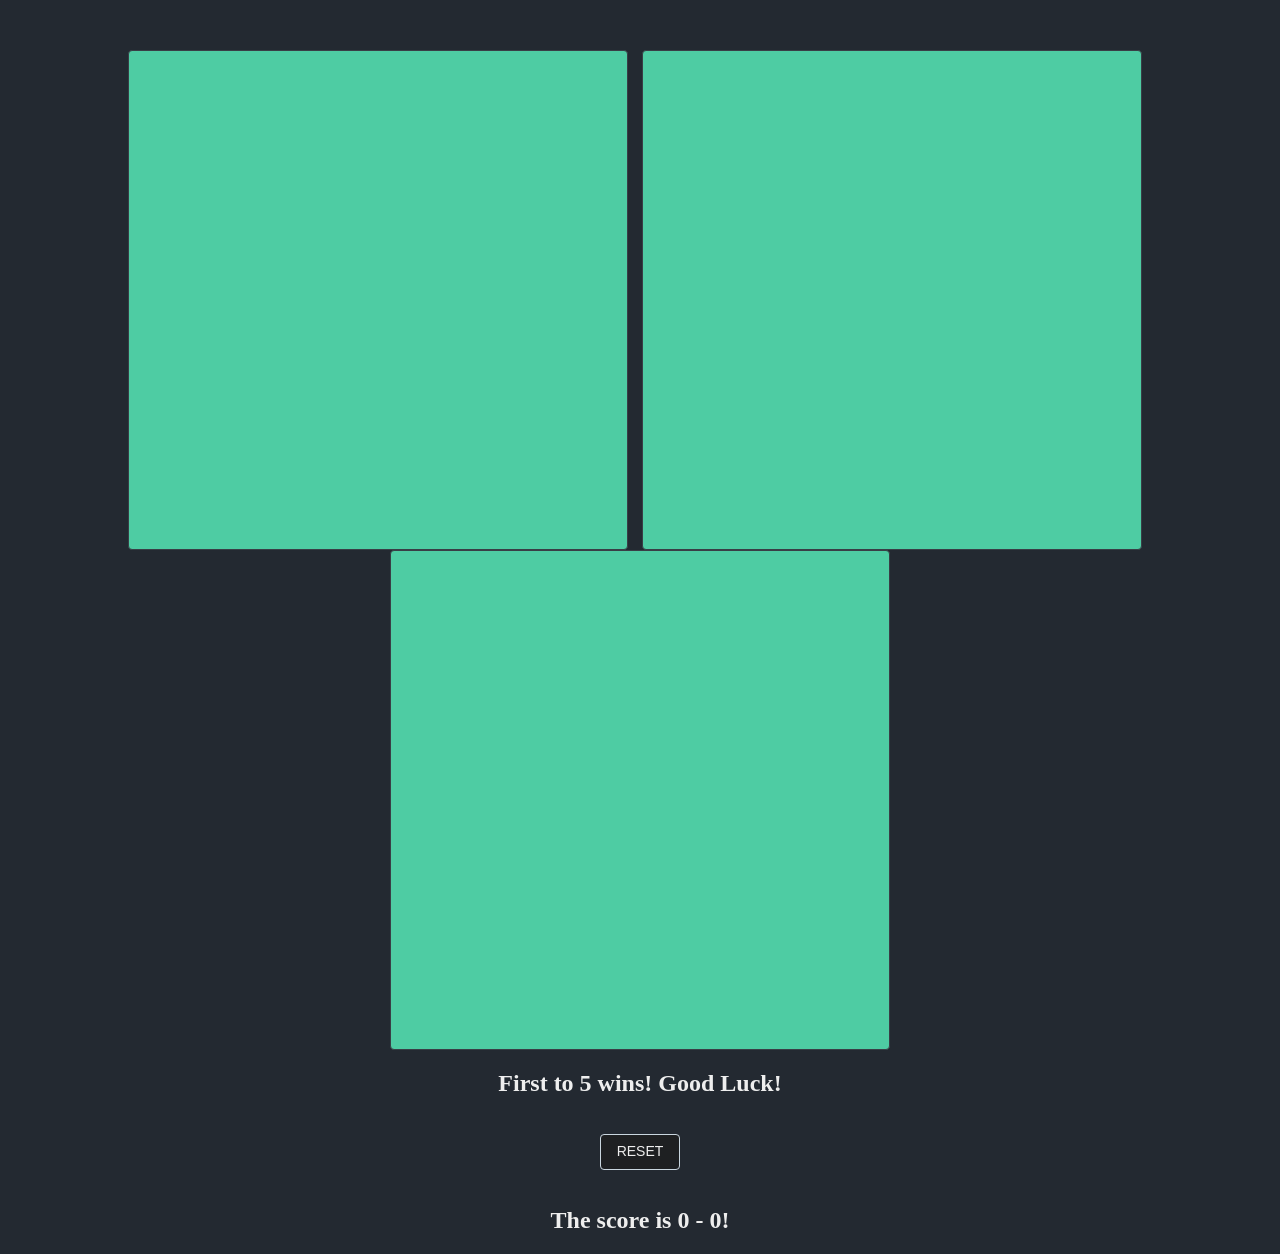
<file: index.html>
<!DOCTYPE html>
<html lang="en">

<head>
    <meta charset="UTF-8">
    <meta name="viewport" content="width=
    , initial-scale=1.0">
    <meta http-equiv="X-UA-Compatible" content="ie=edge">
    <title>Document</title>
    <link rel="stylesheet" href="style.css">
</head>

<body>
    <div id="container">
        <button id="ROCK" class="choice"></button>
        <button id="PAPER" class="choice"></button>
        <button id="SCISSORS" class="choice"></button>

        <div id="scoreboard">
            <h2 class="winner">First to 5 wins! Good Luck!</h2>
            <button id="reset">RESET</button>
        </div>
    </div>
    <script>
        function computerPlay() {
            return (rps[Math.floor(Math.random() * rps.length)]);
        }

        function updateScore() {
            if (playerScore >= 5) {
                score.textContent = `Congratulations! You won the game!`;
            } else if (computerScore >= 5) {
                score.textContent = `Sorry! The computer won the game!`;
            } else {
                score.textContent =
                    `The score is ${playerScore} - ${computerScore}!`;
            }
            scoreboard.appendChild(score);
        }

        function playRound(e){
            let computerSelection = computerPlay();
            let playerSelection = e.target.id;
            if (playerScore == 5 || computerScore == 5) {
                return;
            }
            if (playerSelection == computerSelection) {
                winner.textContent = "It's a tie!";
            } else if (playerSelection == 'ROCK' && computerSelection ==
                'PAPER') {
                computerScore++;
                winner.textContent = "You lose this round! Paper beats Rock";
            } else if (playerSelection == 'ROCK' && computerSelection ==
                'SCISSORS') {
                playerScore++
                winner.textContent = "You win this round! Rock beats Scissors";
            } else if (playerSelection == 'PAPER' && computerSelection ==
                'SCISSORS') {
                computerScore++;
                winner.textContent = "You lose this round! Scissors beats Rock";
            } else if (playerSelection == 'PAPER' && computerSelection ==
                'ROCK') {
                playerScore++;
                winner.textContent = "You win this round! Paper beats Rock";
            } else if (playerSelection == 'SCISSORS' && computerSelection ==
                'ROCK') {
                computerScore++;
                winner.textContent = "You lose this round! Rock beats Scissors";
            } else if (playerSelection == 'SCISSORS' && computerSelection ==
                'PAPER') {
                playerScore++;
                winner.textContent = "You win this round! Scissors beats Paper";
            }
            updateScore();
        }

        function resetGame() {
            playerScore = 0;
            computerScore = 0;
            score.textContent = `The score is ${playerScore} - ${computerScore}!`;
            winner.textContent = 'First to 5 wins! Good Luck!';
        }

        const rps = ["ROCK", "PAPER", "SCISSORS"]; // array of choices for the computer

        const scoreboard = document.querySelector('#scoreboard')
        let playerScore = 0;
        let computerScore = 0;
        let score = document.createElement('h2');
        score.textContent = `The score is ${playerScore} - ${computerScore}!`;
        scoreboard.appendChild(score);

        

        const choices = document.querySelectorAll('.choice');
        choices.forEach(choice => choice.addEventListener('click', playRound)); // take players choice and call playRound function

        let winner = document.querySelector('.winner');

        const reset = document.querySelector('#reset');
        reset.addEventListener('click', resetGame);

    </script>
</body>

</html>
</file>
<file: style.css>
body{
    background-color: #232931;
    color: #eee;
}

.choice {
    background-color: #4ecca3 !important;
    display: inline-block;
    height: 500px;
    padding: 0;
    margin: 0;
    vertical-align: top;
    width: 500px;
    cursor: pointer;
    border: 1px solid #393e46;
    border-radius: 4px;
}

.choice:hover{
    transform: scale(1.1);
    border-color: #0099ff;
    box-shadow: 0 0 1rem #0099ff;
}

#container{
    text-align: center;
    margin-top: 50px;
}

#reset{
    border: 1px solid #c9d6df;
    border-radius: 4px;
    background-color: #1e2022;
    color: #eee;
    font-size: 14px;
    margin: 17px 4px;
    padding: 0 16px;
    line-height: 27px;
    height: 36px;
    min-width: 54px;
    text-align: center;
    cursor: pointer;
    user-select: none;
}

#ROCK{
    background: url(https://cs.wellesley.edu/~mhardy2/protected/hw8/images/rock.png);
    background-size: contain;
    margin-right: 10px;
}

#PAPER{
    background: url(https://cs.wellesley.edu/~mhardy2/protected/hw8/images/paper.png);
    background-size: contain;
    margin-right: 10px;
}

#SCISSORS{
    background: url(https://cs.wellesley.edu/~mhardy2/protected/hw8/images/scissors.png);
    background-size: contain;
}
</file>
